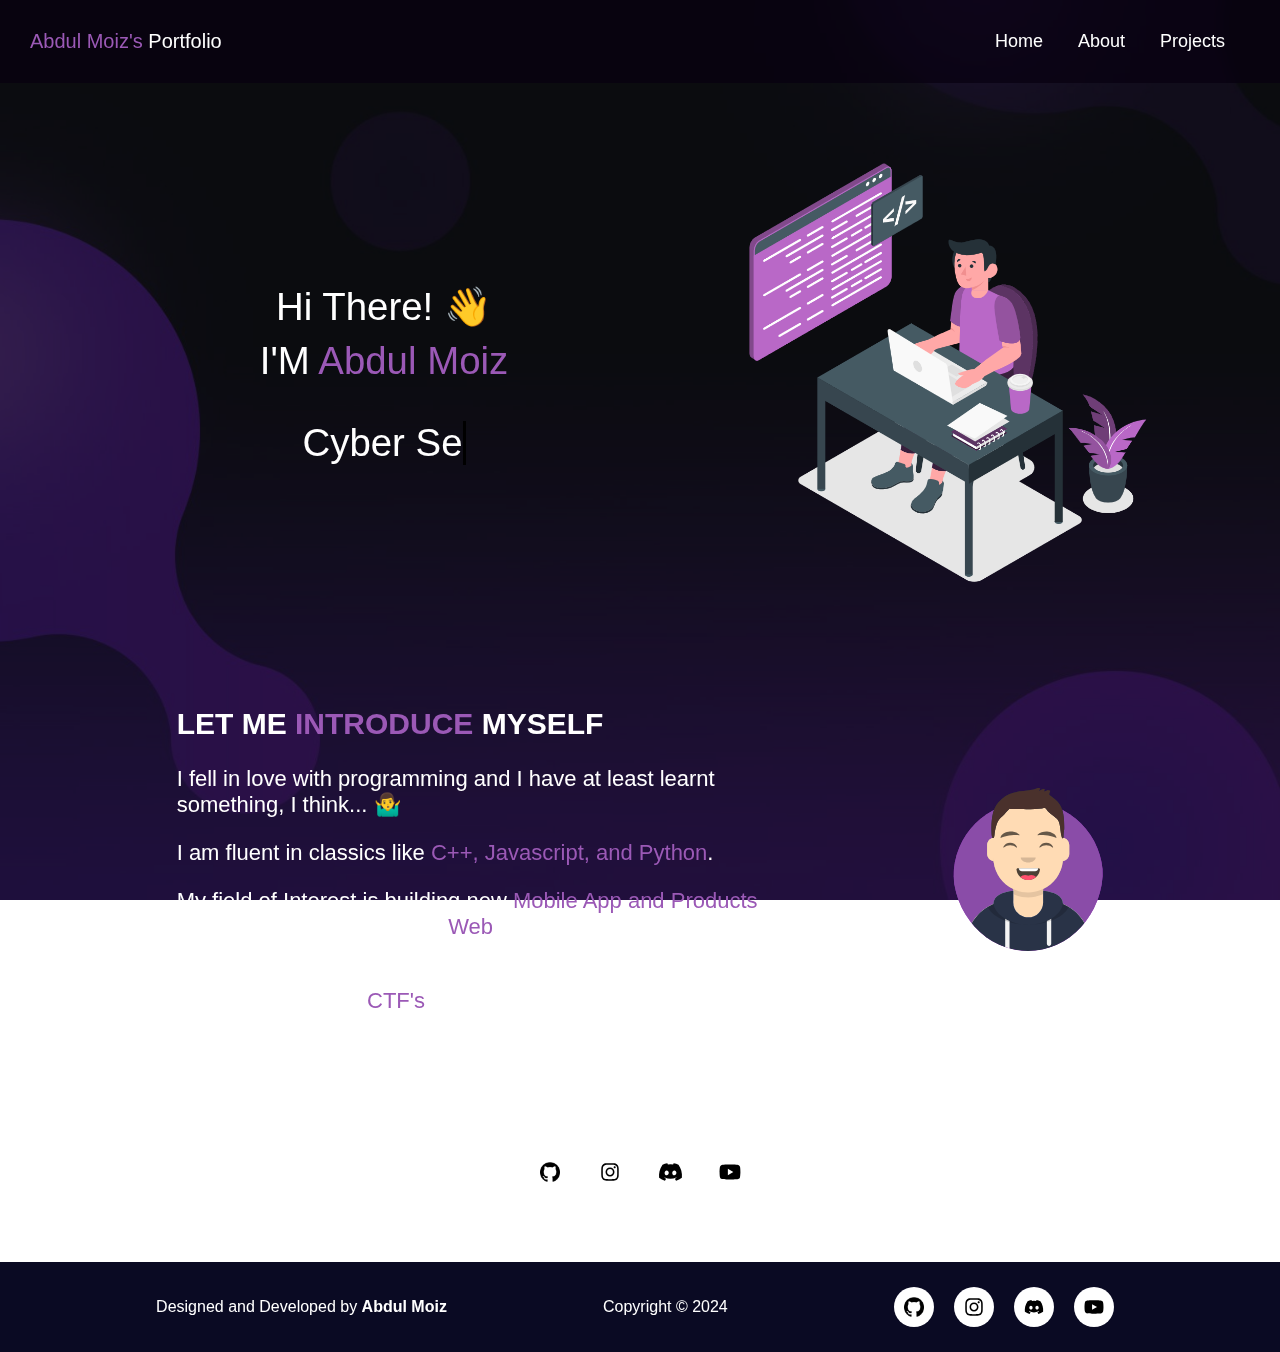
<file: index.html>
<!DOCTYPE html>
<html lang="en">
<head>
    <meta charset="UTF-8">
    <meta name="viewport" content="width=device-width, initial-scale=1.0">
    <title>Portfolio</title>
    <link rel="stylesheet" href="styles.css">
</head>
<body>
    <nav>
        <div  style="font-size: 20px;"><span class="name">Abdul Moiz's</span> Portfolio</div>
        <ul class="list" style="margin-right: 50px;">
          <li><a href="index.html">Home</a></li>
          <li><a href="about.html">About</a></li>
          <li><a href="projects.html">Projects</a></li>
        </ul>
      </nav>
    <div class="container" style="margin-top: 100px">
        <header class="header">
            <div style="width: 50%;">
                <h1 style="font-size: 2.4em;font-weight: normal;text-align: center;">Hi There! 👋</h1>
            <h2 style="text-align: center;font-size: 2.4em;font-weight: normal;">I'M <span class="name">Abdul Moiz</span></h2>
            <br>
            <h3  id="typewriter" style="text-align: center;font-size: 2.4em;font-weight: normal;"></h3>

            </div>
            <img src="images/home-main.svg" alt="Developer Illustration"  style="width: 40vw">
        </header>
        <main style="margin-top: 50px;font-size: 20px;">
            <section class="intro" style="display: flex;justify-content: space-evenly;align-items: center;">
                <div style="text-align: left; width: 50%;">
                    <h2>LET ME <span class="highlight">INTRODUCE</span> MYSELF</h2>
                <p>I fell in love with programming and I have at least learnt something, I think... 🤷‍♂️</p>
                <p>I am fluent in classics like <span class="highlight">C++, Javascript, and Python</span>.</p>
                <p>My field of Interest is building new <span class="highlight"> Mobile App and Products</span> and also in areas related to <span class="highlight">Web</span>.</p>
                <p>Whenever possible, I also apply my passion in cyber security by playing different <span class="highlight"> CTF's</span> </p>
                </div>
                <img class="avatar" src="images/avatar.svg" alt="Avatar">
            </section>
        </main>
        <div class="ending" style="margin-bottom: 50px;">
            <h3>FIND ME ON</h3>
            <p>Feel free to connect with me</p>
            <div class="footer-links">
                <a href="https://github.com/dev34" target="_blank" class="icon"><img src="images/footer/github.png" alt="Github"></a>
                <a href="https://instagram.com/abdulmoiz_don/" target="_blank" class="icon"><img src="images/footer/instagram.svg" alt="Instagram"></a>
                <a href="https://discordapp.com/users/796629653481193522" target="_blank" class="icon"><img src="images/footer/discord.svg" alt="Discord"></a>
                <a href="https://youtube.com/@speednessyt" target="_blank" class="icon"><img src="images/footer/youtube.svg" alt="Youtube"></a>
              </div>
        </div>
    </div>
    <div class="footer" style="display: flex;justify-content: space-evenly;align-items: center;">
        <p>Designed and Developed by <strong>Abdul Moiz</strong></p>
        <p>Copyright © 2024</p>
        <div class="footer-links">
          <a href="https://github.com/dev34" target="_blank" class="icon"><img src="images/footer/github.png" alt="Github"></a>
          <a href="https://instagram.com/abdulmoiz_don/" target="_blank" class="icon"><img src="images/footer/instagram.svg" alt="Instagram"></a>
          <a href="https://discordapp.com/users/796629653481193522" target="_blank" class="icon"><img src="images/footer/discord.svg" alt="Discord"></a>
          <a href="https://youtube.com/@speednessyt" target="_blank" class="icon"><img src="images/footer/youtube.svg" alt="Youtube"></a>
        </div>
      </div>
      <script src="script.js"></script>
</body>
</html>
</file>
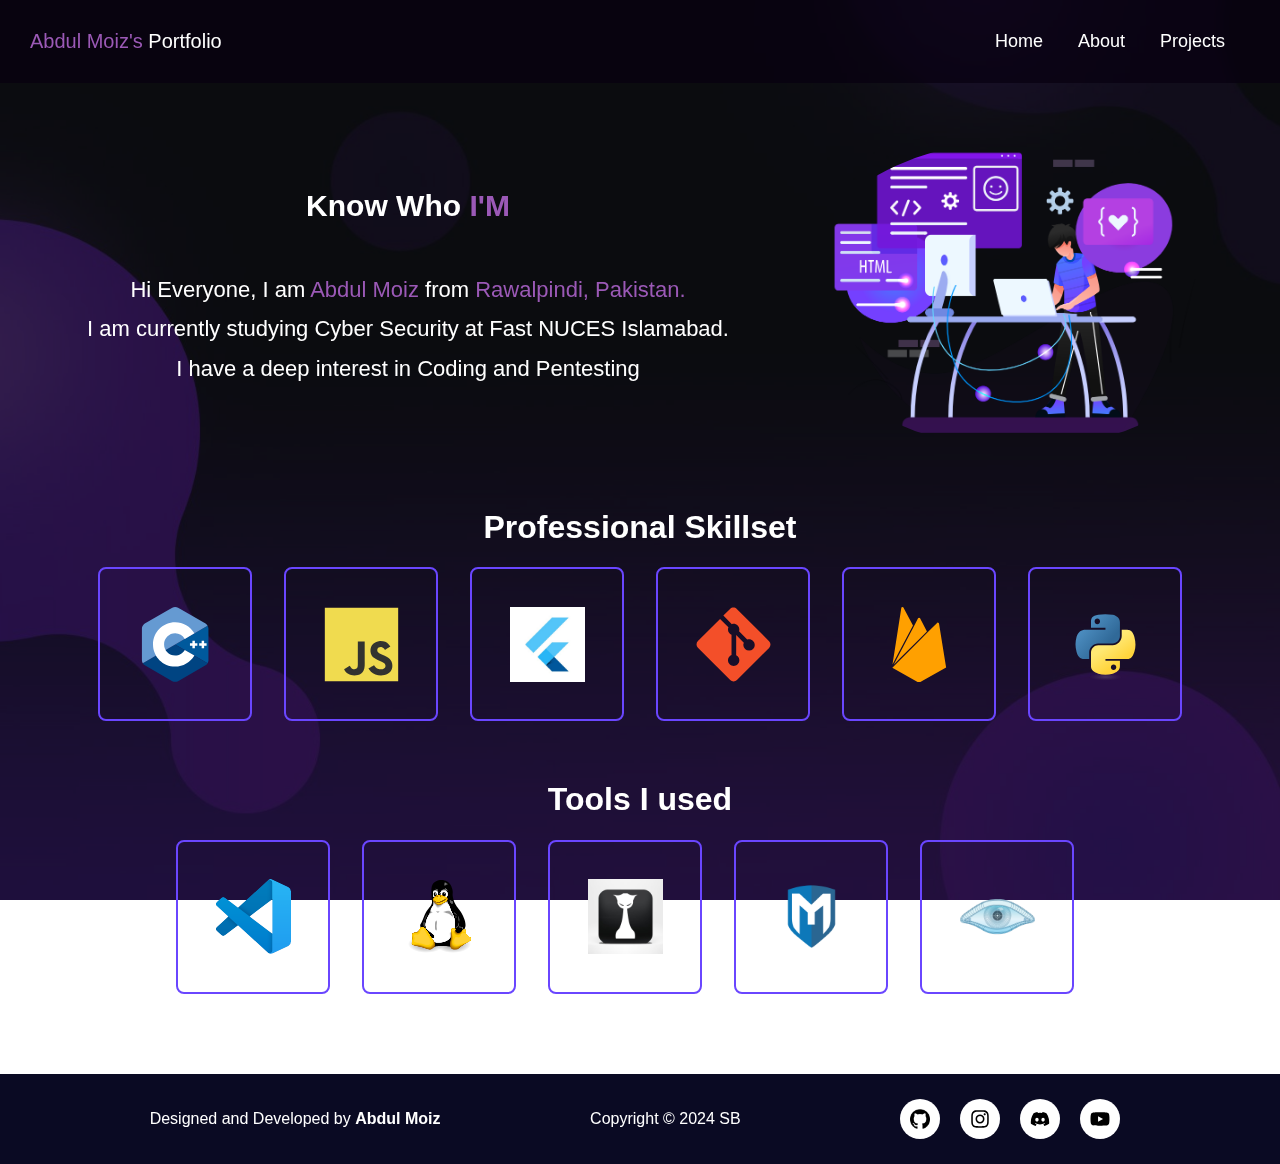
<file: about.html>
<!DOCTYPE html>
<html lang="en">
<head>
    <meta charset="UTF-8">
    <meta name="viewport" content="width=device-width, initial-scale=1.0">
    <title>Portfolio</title>
    <link rel="stylesheet" href="styles.css">
</head>

<body>
  <nav>
    <div  style="font-size: 20px;"><span class="name">Abdul Moiz's</span> Portfolio</div>
    <ul class="list" style="margin-right: 50px;">
      <li><a href="index.html">Home</a></li>
      <li><a href="about.html">About</a></li>
      <li><a href="projects.html">Projects</a></li>
    </ul>
  </nav>
    <div class="container" style="margin-top: 100px;">
   
        <main style="font-size: 20px;font-weight: normal;margin: 0;padding: 0;border: none;line-height: 0.8;">
            <section class="intro" style="display: flex;justify-content: space-evenly;align-items: center;">
                <div style=" width: 60%;">
                    <h2 style="text-align: center;">Know Who <span class="highlight">I'M</span></h2>
               <br> <p>Hi Everyone, I am <span class="highlight">Abdul Moiz</span> from <span class="highlight">Rawalpindi, Pakistan.</span></p>
                <p>I am currently studying Cyber Security at Fast NUCES Islamabad.</p>
                <p>I have a deep interest in Coding and Pentesting
                </p>
    
                </div>
                <img class="avatar" src="images/about.png" alt="Avatar" style="width: 35vw;">
            </section>
        </main>
    <h1 style="margin-top: 60px;">Professional Skillset</h1>
    <div style="display: flex; align-items: center;justify-content: center;">
        <div class="grid">
            <div class="grid-item"><img src="images/grid/cplusplus-original.svg" alt="C++"></div>
            <div class="grid-item"><img src="images/grid/javascript-original.svg" alt="JavaScript"></div>
            <div class="grid-item"><img src="images/grid/flutter.png" alt="Flutter"></div>
            <div class="grid-item"><img src="images/grid/git-original.svg" alt="Git"></div>
            <div class="grid-item"><img src="images/grid/firebase-plain.svg" alt="Firebase"></div>
            <div class="grid-item"><img src="images/grid/python-original.svg" alt="Python"></div>
            
          </div>
    </div>
    <h1 style="margin-top: 60px;">Tools I used</h1>
    <div style="width: 100%;;display: flex; align-items: end;justify-content: end;">
        <div class="grid">
            <div class="grid-item"><img src="images/grid/vscode-original.svg" alt="vscode"></div>
            <div class="grid-item"><img src="images/grid/linux-original.svg" alt="linux"></div>
            <div class="grid-item"><img src="images/grid/hashcat.jpg" alt="hashcat"></div>
            <div class="grid-item"><img src="images/grid/metasploit.png" alt="metasploit"></div>
            <div class="grid-item"><img src="images/grid/nmap.png" alt="nmap"></div>
            
          </div>
    </div>
  </div>
        
    </div>
    <div class="footer" style="display: flex;justify-content: space-evenly;align-items: center;margin-top: 60px;">
        <p>Designed and Developed by <strong>Abdul Moiz</strong></p>
        <p>Copyright © 2024 SB</p>
        <div class="footer-links">
          <a href="https://github.com/dev34" target="_blank" class="icon"><img src="images/footer/github.png" alt="Github"></a>
          <a href="https://instagram.com/abdulmoiz_don/" target="_blank" class="icon"><img src="images/footer/instagram.svg" alt="Instagram"></a>
          <a href="https://discordapp.com/users/796629653481193522" target="_blank" class="icon"><img src="images/footer/discord.svg" alt="Discord"></a>
          <a href="https://youtube.com/@speednessyt" target="_blank" class="icon"><img src="images/footer/youtube.svg" alt="Youtube"></a>
        </div>
      </div>
</body>
</html>
</file>
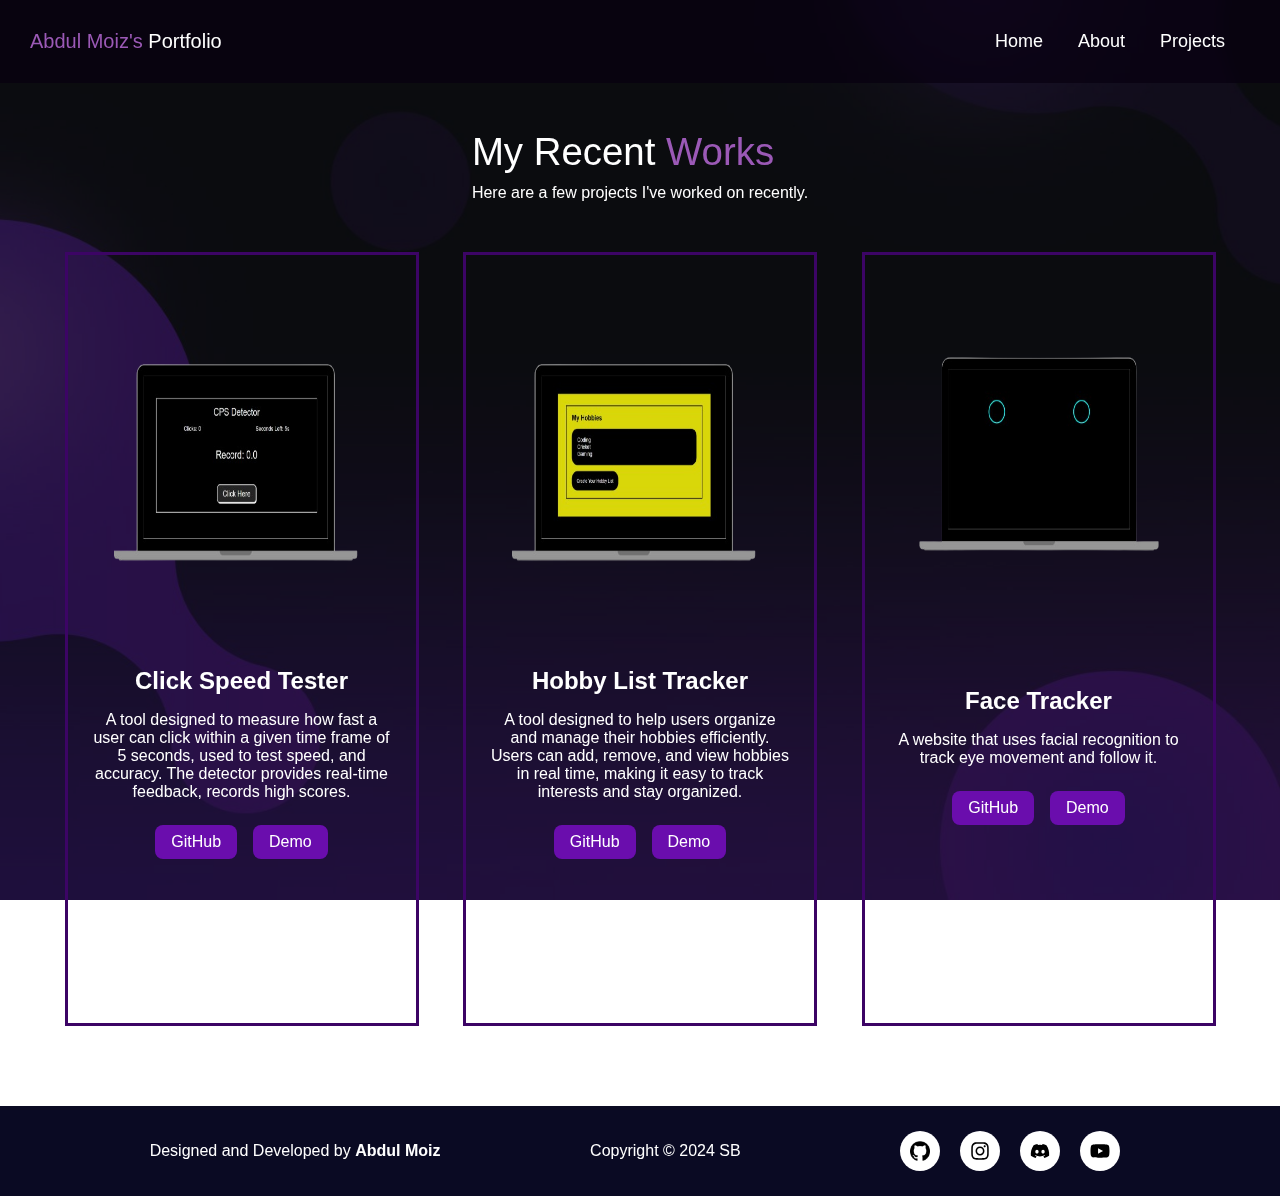
<file: projects.html>
<!DOCTYPE html>
<html lang="en">
<head>
    <meta charset="UTF-8">
    <meta name="viewport" content="width=device-width, initial-scale=1.0">
    <title>Portfolio</title>
    <link rel="stylesheet" href="styles.css">
</head>
<body>
  <nav style="z-index: 9999;">
    <div  style="font-size: 20px;"><span class="name">Abdul Moiz's</span> Portfolio</div>
    <ul class="list" style="margin-right: 50px;">
      <li><a href="index.html">Home</a></li>
      <li><a href="about.html">About</a></li>
      <li><a href="projects.html">Projects</a></li>
    </ul>
  </nav>
    <div class="container" style="margin-top: 100px;">
        <header class="header">
            <div>
            <h2 style="text-align: left;font-size: 2.4em;font-weight: normal;">My Recent <span class="name">Works</span></h2>
            <span>Here are a few projects I've worked on recently.</span>
            </div>
        </header>
        <main>
            <div class="project-container" style="display: flex;justify-content: space-evenly;align-items: start;margin-top: 50px;">
                <div class="project-card">
                    <img src="images/projects/cps.png" alt="CPS_Tracker Preview" class="project-image" />
                    <h3>Click Speed Tester</h3>
                    <p>
                        A tool designed to measure how fast a user can click within a given time frame of 5 seconds, used to test speed, and accuracy. The detector provides real-time feedback, records high scores.
                    </p>
                    <div class="buttons">
                      <a href="https://github.com/dev34/cps" class="button" target="_blank">GitHub</a>
                      <a href="https://dev34.github.io/cps" class="button" target="_blank">Demo</a>
                    </div>
                  </div>
                  <div class="project-card">
                    <img src="images/projects/hobbylist.png" alt="Hobby_List Preview" class="project-image" />
                    <h3>Hobby List Tracker</h3>
                    <p>
                        A tool designed to help users organize and manage their hobbies efficiently. Users can add, remove, and view hobbies in real time, making it easy to track interests and stay organized.
                    </p>
                    <div class="buttons">
                      <a href="https://github.com/dev34/hobbylist" class="button" target="_blank">GitHub</a>
                      <a href="https://dev34.github.io/hobbylist" class="button" target="_blank">Demo</a>
                    </div>
                  </div>
                  <div class="project-card">
                    <img  style="margin-top: 20px;" src="images/projects/facetracker.png" alt="Face_Tracker Preview" class="project-image" />
                    <h3>Face Tracker</h3>
                    <p>
                        A website that uses facial recognition to track eye movement and follow it.
                    </p>
                    <div class="buttons">
                      <a href="https://github.com/dev34/facetracker" class="button" target="_blank">GitHub</a>
                      <a href="https://dev34.github.io/facetracker" class="button" target="_blank">Demo</a>
                    </div>
                  </div>
            </div>
      
        </main>

    </div>
    <div class="footer" style="display: flex;justify-content: space-evenly;align-items: center; margin-top: 60px;">
        <p>Designed and Developed by <strong>Abdul Moiz</strong></p>
        <p>Copyright © 2024 SB</p>
        <div class="footer-links">
          <a href="https://github.com/dev34" target="_blank" class="icon"><img src="images/footer/github.png" alt="Github"></a>
          <a href="https://instagram.com/abdulmoiz_don/" target="_blank" class="icon"><img src="images/footer/instagram.svg" alt="Instagram"></a>
          <a href="https://discordapp.com/users/796629653481193522" target="_blank" class="icon"><img src="images/footer/discord.svg" alt="Discord"></a>
          <a href="https://youtube.com/@speednessyt" target="_blank" class="icon"><img src="images/footer/youtube.svg" alt="Youtube"></a>
        </div>
      </div>
</body>
</html>
</file>
<file: styles.css>
body {
    margin: 0;
    font-family: 'Gill Sans', 'Gill Sans MT', Calibri, 'Trebuchet MS', sans-serif;
  
    background: url('images/home-bg.jpg') no-repeat center center fixed;
    background-size: cover;
    color: white;
    text-align: center;

}

body::before {
    content: "";
    position: fixed;
    top: 0;
    left: 0;
    width: 100%;
    height: 100%;
    background: rgba(0, 0, 0, 0.7);
    z-index: -1;
}
.container {
    padding: 20px;
}

.header{
    display: flex;justify-content: center;align-items: center;
}



.header h1, .header h2, .header h3 {
    margin: 10px 0;
}

.header img {
    width: 300px;
}

.name {
    color: #9b59b6;
}

.intro .highlight {
    color: #9b59b6;
}

.intro p {
    font-size: 1.1em;
}

.avatar {
    width: 150px;
    margin-top: 20px;
    border-radius: 50%;
}

.ending {
    margin-top: 30px;
}

.ending h3 {
    font-size: 1.5em;
}

.ending a img {
    width: 40px;
    margin: 0 10px;
}

.icon {
    width: 40px;
    height: 40px;
    background-color: white;
    border-radius: 50%;
    display: flex;
    justify-content: center;
    align-items: center;
    box-shadow: 0 0 0px rgba(128, 0, 128, 0);
    transition: box-shadow 0.3s ease, border 0.3s ease;
}

.icon img {
    width: 50%;
    height: 50%;
}

.icon:hover {
    box-shadow: 0 0 20px 5px rgba(128, 0, 128, 0.8);
    cursor: pointer;
}

nav {
  display: flex;
  align-items: center;
  justify-content: space-between;
  padding: 30px;
  position: fixed;
  width: 100%;
  top: 0;
  background-color: rgba(7, 0, 15, 0.7);
  backdrop-filter: blur(5px);
}

nav a {
  color: white;
  text-decoration: none;
  margin-right: 20px;
  font-size: 18px;
  position: relative;
  padding-bottom: 7px;
}

nav a::after {
  content: '';
  position: absolute;
  width: 0;
  height: 6px; 
  background-color: rgb(149, 12, 149);
  bottom: 0;
  left: 0;
  transition: width 0.3s ease;
}

nav a:hover::after {
  width: 100%; 
}

ul.list {
  display: flex;
  list-style: none;
  margin: 0;
  padding: 0;
  margin-left: -100px;
}

ul.list li {
  margin-right: 15px;
}

ul.list li a {
  color: white;
}


  .grid {
    display: grid;
    grid-template-columns: repeat(6, 1fr);
    gap: 2rem;
  }

  .grid-item {
    display: flex;
    justify-content: center;
    align-items: center;
    width: 150px;
    height: 150px;
    border: 2px solid #6a46ff;
    border-radius: 8px;
    transition: transform 0.3s ease;
  }

  .grid-item:hover {
    transform: scale(1.1);
  }

  .grid-item img {
    max-width: 50%;
    height: auto;
  }

  .project-card {
    height: 80vh;
    background-color: #25254b00;
    border-style: solid;
    border-color: #3c0465;
    padding: 1.5rem;
    max-width: 300px;
    text-align: center;
    color: white;
    transition: transform 0.3s ease;
  }
  
  .project-card img {
    width: 20vw;
    height: 40vh;
  }
  
  .project-card h3 {
    font-size: 1.5rem;
    margin-bottom: 0.5rem;
  }
  
  .project-card p {
    font-size: 1rem;
    margin-bottom: 1.5rem;
  }

  .project-card:hover{
    transform: scale(1.05);
    z-index: 1000;
  }
  
  .buttons {
    display: flex;
    justify-content: center;
    gap: 1rem;
  }
  
  .button {
    background-color: #6a0dad;
    color: white;
    padding: 0.5rem 1rem;
    border-radius: 8px;
    text-decoration: none;
    transition: background 0.3s;
  }
  
  .button:hover {
    background-color: #8e44ad;
  }
  
  .footer {
    background-color: #0a0a23;
    color: white;
    padding: 20px 0;
    text-align: center;
    font-family: Arial, sans-serif;
  }
  .footer-links{
    display: flex;
    align-items: center;
    justify-content: center;
  }
  
  .footer-links a {
    color: white;
    margin: 0 10px;
    text-decoration: none;
  }
  
  .footer-links a:hover {
    color: #00aaff;
  }

  #typewriter {
    border-right: 3px solid black;
    white-space: nowrap;
    overflow: hidden;
    display: inline-block;
  }
</file>
